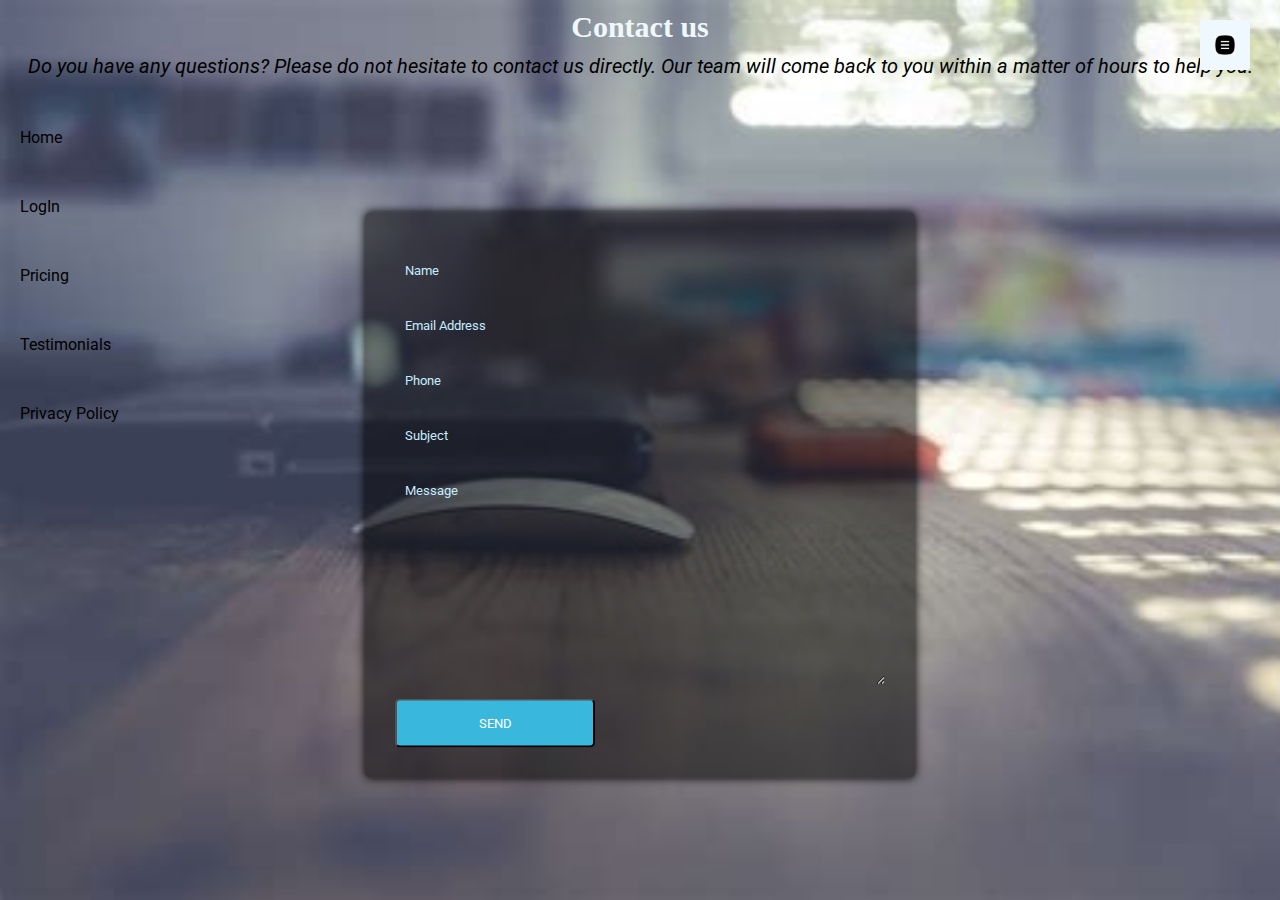
<file: contact.html>
<!DOCTYPE html>
<html lang="en">
<head>
    <meta charset="UTF-8">
    <title>Contact Us form</title>
    <link rel="stylesheet" href="contact.css">
</head>
<body>
    <div class="banner-text">
    <!--Section heading-->
    <h2>Contact us</h2>
    <!--Section description-->
    <p class="banner-text">Do you have any questions? Please do not hesitate to contact us
        directly. Our team will come back to you within
        a matter of hours to help you.</p>
    </div>
    <div class = "wrapper">
        <div class= "contact-form">
            <div class = "input-fields">
                <input type="text" class="input" placeholder="Name" required>
                <input type="email" class="input" placeholder="Email Address" required>
                <input type="text" class="input" placeholder="Phone" required>
                <input type="text" class="input" placeholder="Subject" required>
            </div>
            <form class="msg">
                <textarea placeholder="Message"></textarea>
                <button type="Submit" class="btn">Send</button>
            </form>
        </div>
    </div>
    <div id="sidenav">
        <nav>
            <ul>
                <li><a href="index.html">Home</a></li>
                <li><a href="login.html">LogIn</a></li>
                <li><a href="pricing.html">Pricing</a></li>
                <li><a href="index.html#testimonial">Testimonials</a></li>
                <li><a href="privacy.html">Privacy Policy</a></li>
    
            </ul>
        </nav>
    </div>
    <div id="menubtn">
        <img src="images/menu.jpeg" id="Menu">
    </div>
    <script>
        var menubtn = document.getElementById("menubtn")
        var sidenav = document.getElementById("sidenav")
        var Menu = document.getElementById("Menu")
    
        sidenav.style.right="-250px"
    
        menubtn.onclick=function (){
            if (sidenav.style.right === "-250px"){
                sidenav.style.right = "0";
                Menu.src = "images/close.jpeg";
            }
            else{
                sidenav.style.right = "-250px";
                Menu.src = "images/menu.jpeg";
            }
        }
    </script>    
</body>
</html>
</file>
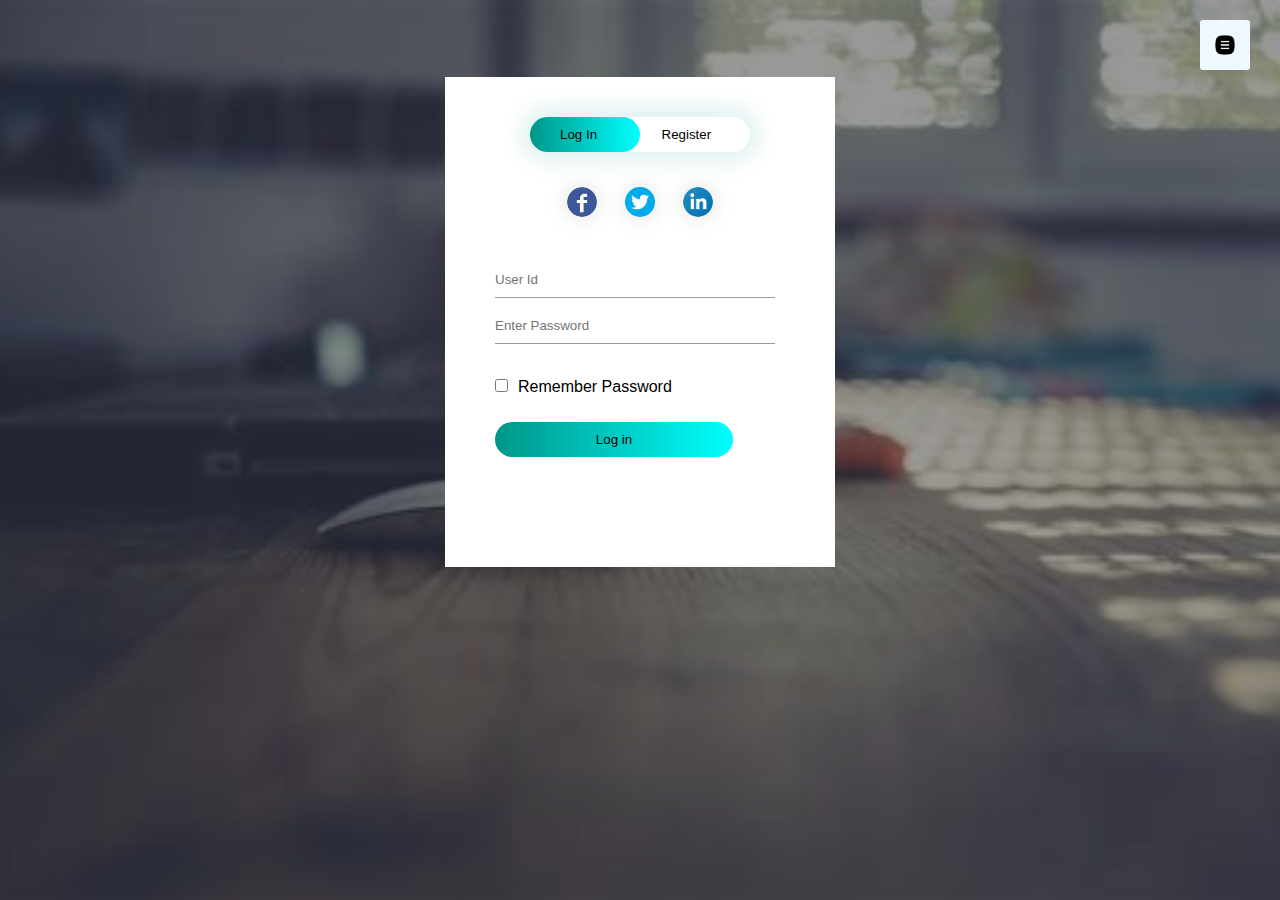
<file: login.html>
<html>
<head>
    <title>Login And Registration Form</title>
    <link rel="stylesheet" href="login.css">
    <meta name="viewport" content="width = device-width, initial-scale=1">
</head>
<body>
    <div id="sidenav">
        <nav>
            <ul>
                <li><a href="index.html">Home</a></li>
                <li><a href="pricing.html">Pricings</a></li>
                <li><a href="privacy.html">Privacy Policy</a></li>
                <li><a href="index.html#testimonial">Testimonials</a></li>
                <li><a href="contact.html">Contact Us</a></li>
    
            </ul>
        </nav>
    </div>
    <div id="menubtn">
        <img src="images/menu.jpeg" id="Menu">
    </div>

    <div class="hero">
        <div class="form-box">
        <div class="button-box">
            <div id="btn"></div>
            <button type="button" class="toggle-btn" onclick="login()">Log In</button>
            <button type="button" class="toggle-btn" onclick="register()">Register</button>
        </div>
        <div class="social-icons">
            <img src="images/fb.jfif">
            <img src="images/tw.png">
            <img src="images/lin.png">
        </div>
        <form id="login" class="input-group">
            <input type="text" class="input-field" placeholder="User Id" required>
            <input type="password" class="input-field" placeholder="Enter Password" required>
            <input type="checkbox" class="check-box"><span>Remember Password</span>
            <button type="submit" class="submit-btn">Log in</button>
        </form>
        <form id="register" class="input-group">
            <input type="text" class="input-field" placeholder="User Id" required>
            <input type="email" class="input-field" placeholder="Email Id" required>
            <input type="password" class="input-field" placeholder="Enter Password" required>
            <input type="password" class="input-field" placeholder="Confirm Password" required>
            <input type="checkbox" class="check-box"><span>I agree to the terms & conditions</span>
            <button type="submit" class="submit-btn">Register</button>
        </form>
    </div>
    
    <script>
        var menubtn = document.getElementById("menubtn")
    var sidenav = document.getElementById("sidenav")
    var Menu = document.getElementById("Menu")

    sidenav.style.right="-250px"

    menubtn.onclick=function (){
        if (sidenav.style.right === "-250px"){
            sidenav.style.right = "0";
            Menu.src = "images/close.jpeg";
        }
        else{
            sidenav.style.right = "-250px";
            Menu.src = "images/menu.jpeg";
        }
    }

        var x = document.getElementById("login");
        var y = document.getElementById("register");
        var z = document.getElementById("btn");

        function register(){
            x.style.left = "-400px";
            y.style.left = "50px";
            z.style.left = "110px";
        }
        function login(){
            x.style.left = "50px";
            y.style.left = "450px";
            z.style.left = "0px";
        }
    </script>

</body>
</html>
</file>
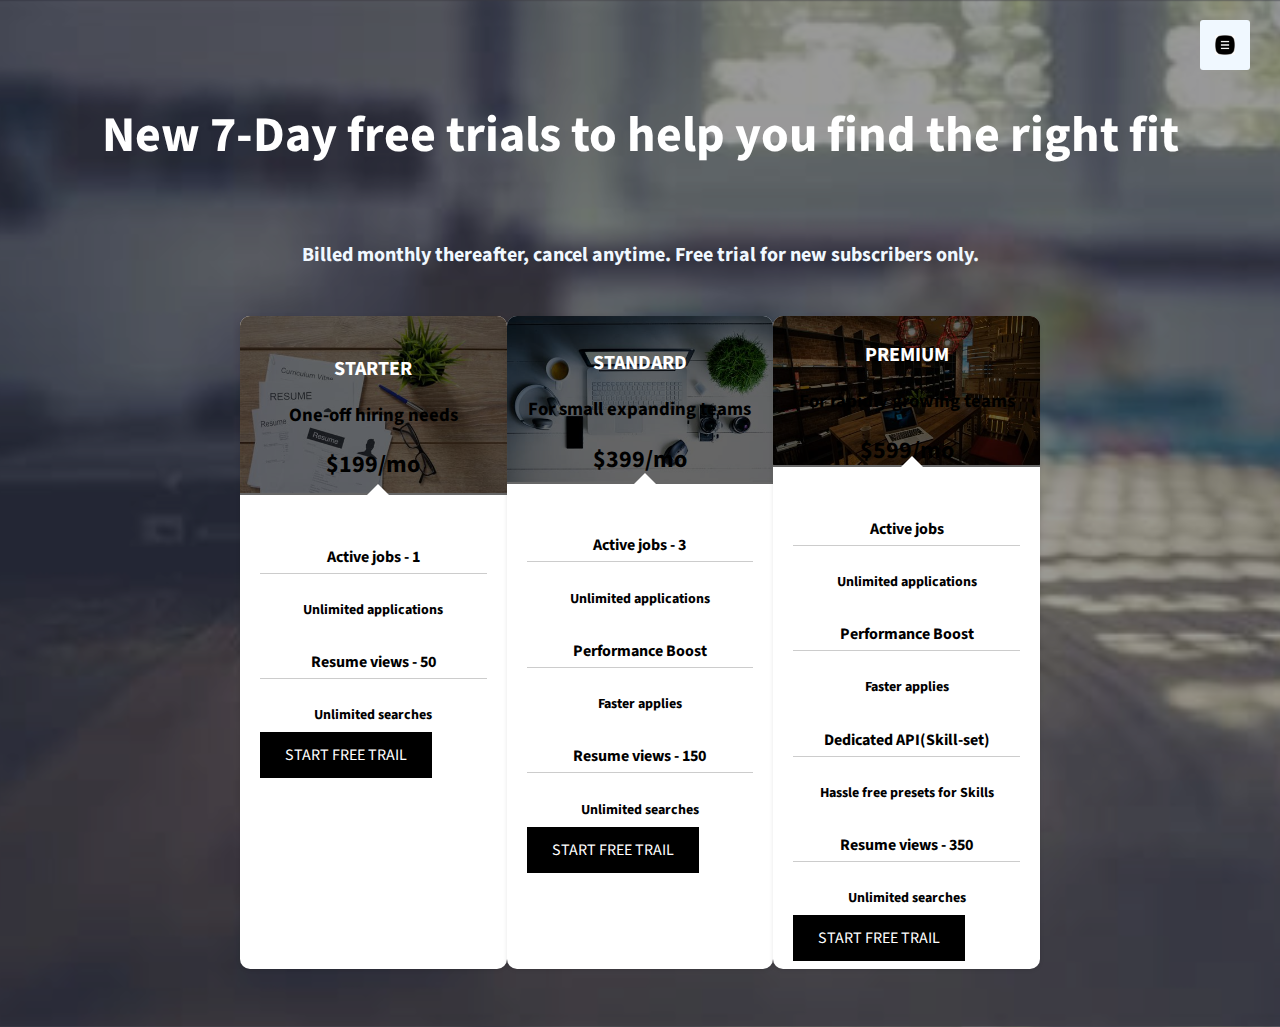
<file: pricing.html>
<!DOCTYPE html>
<html lang="en">
<head>
    <meta charset="UTF-8">
    <title>Pricing</title>
     <link rel="stylesheet" href="pricing.css">
    <meta name="viewport" content="width = device-width, initial-scale=1">
</head>
<body>
    <div id="sidenav">
        <nav>
            <ul>
                <li><a href="index.html">Home</a></li>
                <li><a href="login.html">Sign In</a></li>
                <li><a href="privacy.html">Privacy Policy</a></li>
                <li><a href="index.html#testimonial">Testimonials</a></li>
                <li><a href="contact.html">Contact Us</a></li>
    
            </ul>
        </nav>
    </div>
    <div id="menubtn">
        <img src="images/menu.jpeg" id="Menu">
    </div>
    
<h1 id="title">New 7-Day free trials to help you find the right fit</h1>
<h2 id="titles">Billed monthly thereafter, cancel anytime.
Free trial for new subscribers only.</h2>
<div class="hover-table-layout">
    <div class="listing-item">
        <figure class="image">
          <img src="images/p6.jpeg">

            <figcaption>
              <div class="caption">
                <h1>Starter</h1>
                <h3>One-off hiring needs</h3>
                <h2>$199/mo</h2>
                </div>
            </figcaption>
        </figure>
        <div class="listing">
            <h4>Active jobs - 1</h4>
            <p>Unlimited applications</p>
            <h4>Resume views - 50</h4>
            <p>Unlimited searches</p>
            <a href="login.html" class="button">START FREE TRAIL</a>
        </div>
    </div>
    <div class="listing-item">
        <figure class="image">
            <img src="images/q6.jpeg">
           <figcaption>
               <div class="caption">
                <h1>Standard</h1>
                 <h3>For small expanding teams</h3>
                <h2>$399/mo</h2>
                </div>
            </figcaption>
        </figure>
        <div class="listing">
            <h4>Active jobs - 3</h4>
            <p>Unlimited applications</p>
          <h4>Performance Boost</h4>
          <p>Faster applies</p>
            <h4>Resume views - 150</h4>
            <p>Unlimited searches</p>
            <a href="login.html" class="button">START FREE TRAIL</a>
        </div>
    </div>
    <div class="listing-item">
        <figure class="image">
            <img src="images/q5.jpeg">
           <figcaption>
               <div class="caption">
               <h1>Premium</h1>
                 <h3>For rapidly growing teams</h3>
               <h2>$599/mo</h2>
               </div>
            </figcaption>
        </figure>
        <div class="listing">
            <h4>Active jobs</h4>
            <p>Unlimited applications</p>
          <h4>Performance Boost</h4>
          <p>Faster applies</p>
          <h4>Dedicated API(Skill-set)</h4>
          <p>Hassle free presets for Skills</p>
            <h4>Resume views - 350</h4>
            <p>Unlimited searches</p>
            <a href="login.html" class="button">START FREE TRAIL</a>
        </div>
    </div>
</div>
<script>
    var menubtn = document.getElementById("menubtn")
    var sidenav = document.getElementById("sidenav")
    var Menu = document.getElementById("Menu")

    sidenav.style.right="-250px"

    menubtn.onclick=function (){
        if (sidenav.style.right === "-250px"){
            sidenav.style.right = "0";
            Menu.src = "images/close.jpeg";
        }
        else{
            sidenav.style.right = "-250px";
            Menu.src = "images/menu.jpeg";
        }
    }
</script>
</body>
</html>
</file>
<file: contact.css>
@import url('https://fonts.googleapis.com/css2?family=Roboto:wght@300&display=swap');

*{
    margin:0;
    padding: 0;
    box-sizing: border-box;
    outline: none;
    font-family: 'Roboto', sans-serif;
}

body{
    background: url('images/q7.jpeg')  ;
    background-repeat: no-repeat;
    background-size: cover;
    height: 100vh; 
   
}
.banner-text{
    text-align: center;
    color: aliceblue ;
    padding-top: 10px;
}
.banner-text h2{
    font-size: 30px;
    font-family: 'Kaushan Script', cursive;
}
.banner-text p{
    font-size: 20px;
    font-style: italic;
    color: black;
}
.wrapper{
    position: absolute;
    top: 55%;
    transform: translateY(-50%);
    width: 100%;
    padding: 0 20px;
} 

.contact-form{
    max-width: 550px;
    margin: 0 auto;
    background-color: rgba(0, 0, 0, 0.5);
    padding: 30px;
    border-radius: 5px;
    display: flex;
    box-shadow: 0 0 10px;
    
}


.input-fields{
    display: flex;
    flex-direction: column;
    margin-right: 4%;

}


.input-fields,
.msg{
    width: 48%;

}



.input-fields .input,
.msg textarea{
    margin: 10px 0;
    background: transparent;
    border-bottom: 2px solid #c5ecfd;
    border: 0;
    padding: 10px;
    color: #c5ecfd;
    width: 100%;
}



.msg textarea{
    height: 212px;
}

::-webkit-input-placeholder{
    color: #c5ecfd;
}

button{
    width: 200px;
    background: #39b7dd;
    text-align: center;
    padding: 15px;
    border-radius: 5px;
    color: #fff;
    cursor: pointer;
    text-transform: uppercase;
}

@media screen and (max-width:600px){
/*     .banner{
        width: 100%;
        height:50vh;
        margin: 0 auto;
        /*bottom: 105% !important;*/
    } */
    .banner-text h2 {
        font-size: 64px;
        /* text-align: center; */
        /* margin: 20%; */
    }
    .contact-form{
        flex-direction: column;
    }
    .msg-textarea{
        height: 80px;
    }
    .input-fields,
    .msg{
        width: 100%;
    }
}
#sidenav{
    width: 250px;
    height: 100vh;
    position: fixed;
    top: 0;
    right: -250px;
    background: #009688;
    z-index: 2;
    transition: 0.5s;
}
nav ul li{
    list-style:none ;
    margin: 50px 20px;
}
nav ul li a{
    text-decoration: none;
    color: black;
}
#menubtn{
    width: 50px;
    height: 50px;
    background: aliceblue;
    text-align:center;
    position: fixed;
    right: 30px;
    top: 20px;
    border-radius: 3px;
    z-index: 3;
    cursor: pointer;
}
#menubtn img{
    width: 20px;
    margin: 15px;
}
</file>
<file: login.css>
*{
    margin: 0;
    padding: 0;
    font-family: sans-serif;
}
#sidenav{
    width: 250px;
    height: 100vh;
    position: fixed;
    top: 0;
    right: -250px;
    background: #009688;
    z-index: 2;
    transition: 0.5s;
}
nav ul li{
    list-style:none ;
    margin: 50px 20px;
}
nav ul li a{
    text-decoration: none;
    color: black;
}
#menubtn{
    width: 50px;
    height: 50px;
    background: aliceblue;
    text-align:center;
    position: fixed;
    right: 30px;
    top: 20px;
    border-radius: 3px;
    z-index: 3;
    cursor: pointer;
}
#menubtn img{
    width: 20px;
    margin: 15px;
}
.hero{
    height: 100%;
    width: 100%;
    background-image: linear-gradient(rgba(0,0,0,0.4),rgba(0,0,0,0.4)),url(images/q7.jpeg);
    background-position: center;
    background-size: cover;
    position: absolute;
}
.form-box{
    width: 380px;
    height: 480px;
    position: relative;
    margin: 6% auto;
    background: #fff;
    padding: 5px;
    overflow: hidden;
}
.button-box{
    width: 220px;
    margin: 35px auto;
    position: relative;
    box-shadow: 0 0 20px 10px #0096881f;
    border-radius: 30px;
}
.toggle-btn{
    padding: 10px 30px;
    cursor: pointer;
    background: transparent;
    border: 0;
    outline: none;
    position: relative;
}
#btn{
    top: 0;
    left: 0;
    position: absolute;
    width: 110px;
    height: 100%;
    background: linear-gradient(to right,#009688, #00ffff);
    border-radius: 30px;
    transition: .5s;
}
.social-icons{
    margin: 30px auto;
    text-align: center;
}
.social-icons img{
    width: 30px;
    margin: 0 12px;
    box-shadow: 0 0 20px 0 #7f7f7f3d;
    cursor: pointer;
    border-radius: 50%;
}
.input-group{
    top: 180px;
    position: absolute;
    width: 280px;
    transition: .5s;
}
.input-field{
    width: 100%;
    padding: 10px 0;
    margin: 5px 0;
    border-left: 0;
    border-top: 0;
    border-right: 0;
    border-bottom: 1px solid #999;
    outline: none;
    background: transparent;
}
.submit-btn{
    width: 85%;
    padding: 10px 30px;
    cursor: pointer;
    margin: auto;
    background: linear-gradient(to right,#009688, #00ffff);
    border: 0;
    outline: none;
    border-radius: 30px;
}
.check-box{
    margin: 30px 10px 30px 0;
}
.span{
    color: #777;
    font-size: 12px;
    bottom: 68px;
    position: absolute;
}
#login{
    left: 50px;
}
#register{
    left: 450px;
}
@media screen and (max-width: 770px){
    .hero{
        width: 100%;
    }
    .form-box{
        width: 100%;
    }
}
</file>
<file: pricing.css>
@import url('https://fonts.googleapis.com/css?family=Source+Sans+Pro');
body{
    background-image: linear-gradient(rgba(0,0,0,0.4),rgba(0,0,0,0.4)),url(images/q7.jpeg);
    font-family: 'Source Sans Pro', sans-serif;
    background-position: center;
    background-size: cover;
    /*position: absolute;*/
}
#sidenav{
  width: 250px;
  height: 100vh;
  position: fixed;
  top: 0;
  right: -250px;
  background: #009688;
  z-index: 2;
  transition: 0.5s;
}
nav ul li{
  list-style:none ;
  margin: 50px 20px;
}
nav ul li a{
  text-decoration: none;
  color: black;
}
#menubtn{
  width: 50px;
  height: 50px;
  background: aliceblue;
  text-align:center;
  position: fixed;
  right: 30px;
  top: 20px;
  border-radius: 3px;
  z-index: 3;
  cursor: pointer;
}
#menubtn img{
  width: 20px;
  margin: 15px;
}
@media screen and (max-width: 770px){

  .banner{
      width: 100%;
      height:50vh;
      margin: 0 auto;
      /*bottom: 105% !important;*/
  }
  .banner-text h1 {
      font-size: 64px;
      /* text-align: center; */
      /* margin: 20%; */
  }
  .banner-btn a{
      display:block;
      margin: 20px auto;
  }
}
#title{
  text-align: center;
  color:white;
  font-size:50px;
  /*text-transform: uppercase;*/
  margin-top: 100px;
}
#titles{
  text-align: center;
  color: aliceblue;
  font-size: 20px;
  margin-top:70px;
}
.hover-table-layout {
  display: -webkit-box;
  display: -moz-box;
  display: -ms-flexbox;
  display: -webkit-flex;
  display: flex;
   -webkit-flex-wrap: wrap;
    -moz-flex-wrap: wrap;
    -ms-flex-wrap: wrap;
    flex-wrap: wrap;
  max-width:800px;
  margin:0 auto;
}
.listing-item {
   display: block;
   width:100%;
  margin-bottom:20px;
    float: left;
    background: #fff;
    border-radius:10px;
    z-index:0;
  cursor:pointer;
    -webkit-transition: all 0.3s ease;
    -moz-transition: all 0.3s ease;
    transition: all 0.3s ease;
    -webkit-box-shadow: 0px 1px 4px rgba(0, 0, 0, 0.10);
    -moz-box-shadow: 0px 1px 4px rgba(0, 0, 0, 0.10);
    box-shadow: 0px 1px 4px rgba(0, 0, 0, 0.10);

}
.listing-item:hover,  .listing-item.active{
  -webkit-transform: scale(1.03);
  -moz-transform: scale(1.03);
    transform: scale(1.03);
    -webkit-transition: all 0.3s;
  -moz-transition: all 0.3s;
    transition: all 0.3s;
  z-index:2;

}
.listing-item .listing{
    padding:20px;
    position:relative;
}
.listing-item .listing:before{
    content:"";
  position:absolute;
  top:-15px;
  left:-o-calc(50% - 15px);
  left:-moz-calc(50% - 15px);
  left:-webkit-calc(50% - 15px);
  left:calc(50% - 15px);
  border-bottom:20px solid #fff;
  border-left:20px solid transparent;
  border-right:20px solid transparent;
}
  figure.image img {
    width:100%;
    border-top-left-radius: 10px;
    border-top-right-radius: 10px;
}
figure.image {
    position: relative;
  margin: 0;
    padding:0px;
}
figure.image figcaption {
    position: absolute;
    top: 0;
    width: 100%;
    text-align: center;
    bottom: 4px;
    background: rgba(0,0,0,0.6);
    border-top-left-radius: 10px;
    border-top-right-radius: 10px;

}
figcaption .caption{
  position:relative;
  top:50%;
  -moz-transform:translateY(-50%);
  -webkit-transform:translateY(-50%);
  transform:translateY(-50%);

}
figcaption h1{
    color:white;
  font-weight:bold;
    font-size:20px;
  text-transform: uppercase;
}
/*figcaption p{*/
/*  color:white;*/
/*  font-size:12px;*/
/*}*/
.listing h4 {

    font-size: 16px;
    text-align: center;
    padding: 5px 10px;
    font-weight: bold;
}
.listing p{
    font-size: 14px;
    text-align: center;
    padding: 5px 10px;
    font-weight: bold;
}
.listing h4:not(:last-child){
   border-bottom: 1px solid #ccc;
}
.listing-item:hover figure.image figcaption{
    background: #009688;
       /*background: rgba(195, 39, 43, 0.6);*/
}

/* The "Start free trail" button */
.button {
  background-color:black;
  border: #999999;
  color: white;
  padding: 12px 25px;
  text-align: center;
  text-decoration: none;
  font-size: 16px;
}
@media only screen and (min-width:540px){
  .listing-item {
   display: block;
   width: -webkit-calc(100%/3);
   width: -moz-calc(100%/3);
    width: calc(100%/3);
  }
}
@media only screen and (min-width:1024px){
  .hover-table-layout{
        padding: 30px;
  }
}
</file>
